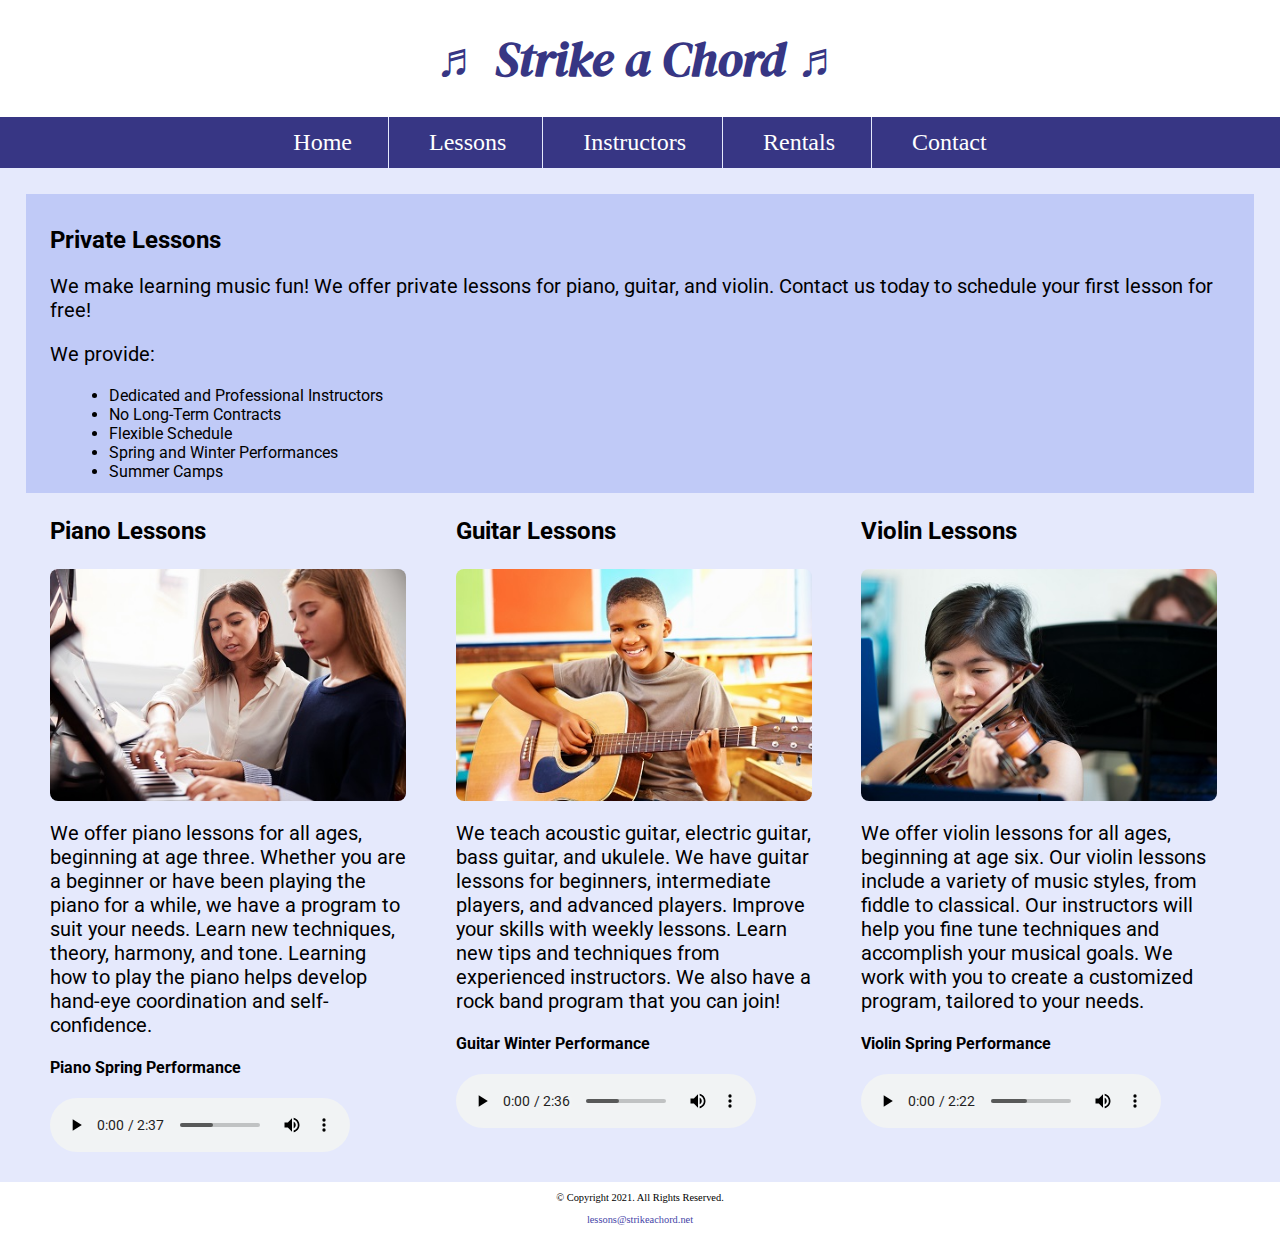
<file: lessons.html>
<!DOCTYPE html>
<!-- 
	Student Name: Brodie Wallace
	File Name: lessons.html
	Today's Date: September 19, 2023
 -->
<html lang="en">
<head>
	<title>Strike a Chord: Lessons</title>
	<meta charset="utf-8">
    <link rel="stylesheet" href="css/styles.css">
    <meta name="viewport" content="width=device-width, initial-scale=1.0">
    <link href="https://fonts.googleapis.com/css?family=DM+Serif+Display:400i|Roboto&display=swap" rel="stylesheet">
    <link rel="shortcut icon" href="images/favicon.ico">
	<link rel="icon" type="image/png" sizes="32x32" href="images/favicon-32.png">
    <link rel="apple-touch-icon" sizes="180x180" href="images/apple-touch-icon.png">
	<link rel="icon" sizes="192x192" href="images/android-chrome-192.png">
</head>
<body>
<!--Mobile Nav -->
    <nav class="mobile-nav">
        <div id="menu-links">
            <a href="index.html">Home</a>
            <a href="lessons.html">Lessons</a>
            <a href="instructors.html">Instructors</a>
            <a href="rentals.html">Rentals</a>
            <a href="contact.html">Contact Us</a>
        </div>
            <a class="menu-icon" onclick="Hamburger()">
        <div>&#9776;</div>
        </a>
    </nav>
	<header>
		<h1> <span class="tab-desk">&#9836;</span> Strike a Chord <span class="tab-desk">&#9836;</span> </h1>
	</header>
	<div id="hero" class="tab-desk">
    </div>
	<nav>
		<ul>
            <li><a href="index.html">Home</a></li>  
            <li><a href="lessons.html">Lessons</a></li>   
            <li><a href="instructors.html">Instructors</a></li>    
            <li><a href="rentals.html">Rentals</a></li>    
            <li><a href="contact.html">Contact</a></li>
        </ul>
	</nav>
	
	<!-- Use the main area to add the main content to the webpage -->
	<main>
        
        <section id="info">
            
            <h2>Private Lessons</h2>
            <p>We make learning music fun! We offer private lessons for piano, guitar, and violin. Contact us today to schedule your first lesson for free! </p>
            <p>We provide:</p>
            <ul>
                <li>Dedicated and Professional Instructors</li>
                <li>No Long-Term Contracts</li>
                <li>Flexible Schedule</li>
                <li>Spring and Winter Performances</li>
                <li>Summer Camps</li>
            </ul>
            
        </section>
        
        <section id="piano">
            
            <h3>Piano Lessons</h3>
            <img src="images/piano-lesson.jpg" alt="piano teacher and student sitting at a piano" class="round">
            <p>We offer piano lessons for all ages, beginning at age three. Whether you are a beginner or have been playing the piano for a while, we have a program to suit your needs. Learn new techniques, theory, harmony, and tone. Learning how to play the piano helps develop hand-eye coordination and self-confidence.</p>
            
            <h4>Piano Spring Performance</h4>
            <audio controls>
                <source src="media/piano.mp3" type="audio/mp3">
                <source src="media/piano.ogg" type="audio/ogg">
                <p>Your browser does not support the audio element.</p>
            </audio>
        
        </section>
        
        <section id="guitar">
            
            <h3>Guitar Lessons</h3>
            <img src="images/child-guitar.jpg" alt="child with a smile holding a guitar" class="round">
            <p>We teach acoustic guitar, electric guitar, bass guitar, and ukulele. We have guitar lessons for beginners, intermediate players, and advanced players. Improve your skills with weekly lessons. Learn new tips and techniques from experienced instructors. We also have a rock band program that you can join!</p>
            
            <h4>Guitar Winter Performance</h4>
            <audio controls>
                <source src="media/guitar.mp3" type="audio/mp3">
                <source src="media/guitar.ogg" type="audio/ogg">
                <p>Your browser does not support the audio element.</p>
            </audio>
        
        </section>
        
        <section id="violin">
            
            <h3>Violin Lessons</h3>
            <img src="images/woman-violin.jpg" alt="woman playing the violin" class="round">
            <p>We offer violin lessons for all ages, beginning at age six. Our violin lessons include a variety of music styles, from fiddle to classical. Our instructors will help you fine tune techniques and accomplish your musical goals. We work with you to create a customized program, tailored to your needs.</p>
            
            <h4>Violin Spring Performance</h4>
            <audio controls>
                <source src="media/violin.mp3" type="audio/mp3">
                <source src="media/violin.ogg" type="audio/ogg">
                <p>Your browser does not support the audio element.</p>
            </audio>
           
        </section>
        
	</main>
	
	<footer>
		<p>&copy; Copyright 2021. All Rights Reserved.</p>
		<p><a href="mailto:lessons@strikeachord.net">lessons@strikeachord.net</a></p>
	</footer>
	
</body>
</html>
</file>
<file: css/styles.css>
/*
Author: Brodie Wallace
Date: September 19, 2023
File Name: styles.css
*/

/* CSS Reset */
body, header, nav, main, footer, img, h1, ul, section, aside, figure, figcaption {
    margin: 0;
    padding: 0;
    border: 0;
}

/* Style rule for images */
img {
    max-width: 100%;
    display: block;
}

/* Style rule for box sizing applies to all elements */
* {
  box-sizing: border-box;
}

/* Style rules for mobile viewport */
.mobile-nav a {
    color: #fff;
    text-align: center;
    font-size: 2em;
    text-decoration: none;
    padding: 3%;
    display: block;
}
.mobile-nav a.menu-icon {
    display: block;
    position: absolute;
    right: 0;
    top: 0;
}
.menu-icon div {
    height: 50px;
    width: 50px;
    background-color: #373684;
}

/* Hide tab-desk class */
.tab-desk, #menu-links {
    display: none;
    
}

/* Style rules for header content */
header {
    text-align: center;
    font-size: 1.5em;
    color: #373684;
}

header h1 {
    font-family: 'DM Serif Display', serif;
    font-style: italic;
    font-size: 1.5em;
    padding: 4%;
    margin-right: 15%;
}

/* Style rules for navigation area */
nav {
    background-color: #373684;
}


/* Style rules for main content */
main {
    padding: 2%;
    background-color: #e5e9fc;
    overflow: auto;
    font-family: 'Roboto', sans-serif;
}

main p {
    font-size: 1.25em;
}

.action {
    font-size: 1.25em;
    color: #373684;
    font-weight: bold;
}

#piano, #guitar, #violin {
    margin: 0 2%;
}

#info {
    clear: left;
    background-color: #c0caf7;
    padding: 1% 2%;
}

#info ul {
    margin-left: 10%;
}

.round {
    border-radius: 8px; 
}

aside {
    text-align: center;
    font-size: 1.5em;
    font-weight: bold;
    color: #373684;
    text-shadow: 3px 3px 10px #8280cb;
}

figure {
    position: relative;
    max-width: 275px;
    margin: 2% auto;
    border: 8px solid #373684;
}

figcaption {
    position: absolute;
    bottom: 0;
    background: rgba(55, 54, 132, 0.7); 
    color: #fff;
    width: 100%;
    padding: 5% 0;
    text-align: center;
    font-family: Verdana, Arial, sans-serif;
    font-size: 1.5em;
    font-weight: bold;
}

#contact, #rental h2, #form h2 {
    text-align: center;
}

.tel-link {
    background-color: #373684;
    padding: 2%;
    margin: 0 auto;
    width: 80%;
    text-align: center;
    border-radius: 5px;
}

.tel-link a {
    color: #fff;
    text-decoration: none;
    font-size: 1.5em;
    display: block;
}

#contact .email-link {
    color: #4645a8;
    text-decoration: none;
    font-weight: bold;
}

.map {
    border: 5px solid #373684;
    width: 95%;
    height: 50%;
}

/* Style rules for table */
table {
    border: 1px solid #373684;
    border-collapse: collapse;
    margin: 0 auto;
    width: 100%;
}

caption {
    font-size: 1.5em;
    font-weight: bold;
    padding: 1%;
}

th, td {
    border: 1px solid #373684;
    padding: 2%;
}

th {
    background-color: #373684;
    color: #fff;
    font-size: 1.15em;
}

tr:nth-child(odd) {
    background-color: #b7b7e1;
}

/* Style rules for form elements */
fieldset, input  { 
    margin-bottom: 2%;
}

fieldset legend {
    font-weight: bold;
    font-size: 1.25em;
}

label {
    display: block;
    padding-top: 3%;
}

form #submit {
    margin: 0 auto;
    display: block;
    padding: 3%;
    background-color: #b7b7e1;
    font-size: 1em;
}

/* Style rules for footer content */
footer {
    text-align: center;
    font-size: 0.65em;
    clear: left;
}

footer a {
    color: #4645a8;
    text-decoration: none;
}

/* Media Query for Tablet Viewport */
@media screen and (min-width: 550px), print {
    
    
    /* Tablet Viewport: Show tab-desk class, hide mobile class */
    .tab-desk {
        display: block;
    }

    .mobile {
        display: none;
    }
    .mobile-nav {
        display:none;
    }
    
    /* Tablet Viewport: Style rule for header content */
    span.tab-desk {
        display: inline;
    }
    header h1 {
        margin:0;
        padding:0;
        font-size: 2em;
    }
    /* Tablet Viewport: Style rules for nav area */
nav ul {
    list-style-type: none;
    text-align: center;
}
    nav li {
        border-top: none;
        display: inline-block;
        border-right: 1px solid #e5e9fc;
        font-size: 1.5em;
    }
    
    nav li:last-child {
        border-right: none;
    }
    
    nav li a {
        padding: 0.25em 0.5em;
        display: block;
        color: #fff;
        text-align: center;
        text-decoration: none;
    }
    
    .grid {
        display: grid;
        grid-template-columns: auto auto;
        grid-gap: 20px;
    }
    
    aside {
        grid-column: 1 / span 2;
    }
    
    /* Tablet Viewport: Style rule for map */
   .map {
        width: 500px;
        height: 450px;
    }
    
    /* Tablet Viewport: Style rule for form element */
    form {
        width: 70%;
        margin: 0 auto;
    }
    
}

/* Media Query for Desktop Viewport */
@media screen and (min-width: 769px), print {
    
    /* Desktop Viewport: Style rule for header */
    header {
        padding: 2%;
    }
    
    /* Desktop Viewport: Style rules for nav area */
    nav li a {
        padding: 0.5em 1.5em;
    }
    
    nav li a:hover {
        color: #373684;
        background-color: #e5e9fc;
        transform: scale(1.2)
    }
    
    /* Desktop Viewport: Style Rules for main content */  
    #info ul {
        margin-left: 5%;
    }
    
    main h3 {
        font-size: 1.5em;
    }
    
    #piano, #guitar, #violin {
        width: 29%;
        float: left;
        margin: 0 2%;
    }
    
    .grid {
        grid-template-columns: auto auto auto auto;
    }
    
    figcaption {
        font-size: 1em;
    }
    
    aside {
        grid-column: 1 / span 4;
    }
    
    /* Style rule for table */
    table {
        width: 70%;
    }
    
    /* Desktop Viewport: Style rules for form elements */
    .form-grid {
        display: grid;
        grid-template-columns: auto auto;
        grid-gap: 20px; 
    }
    
    .btn {
        grid-column: 1 / span 2;
    }
    
}

/* Media Query for Print */
@media print {
    
    body {
        background-color: #fff;
        color: #000;
    }
    
}
</file>
